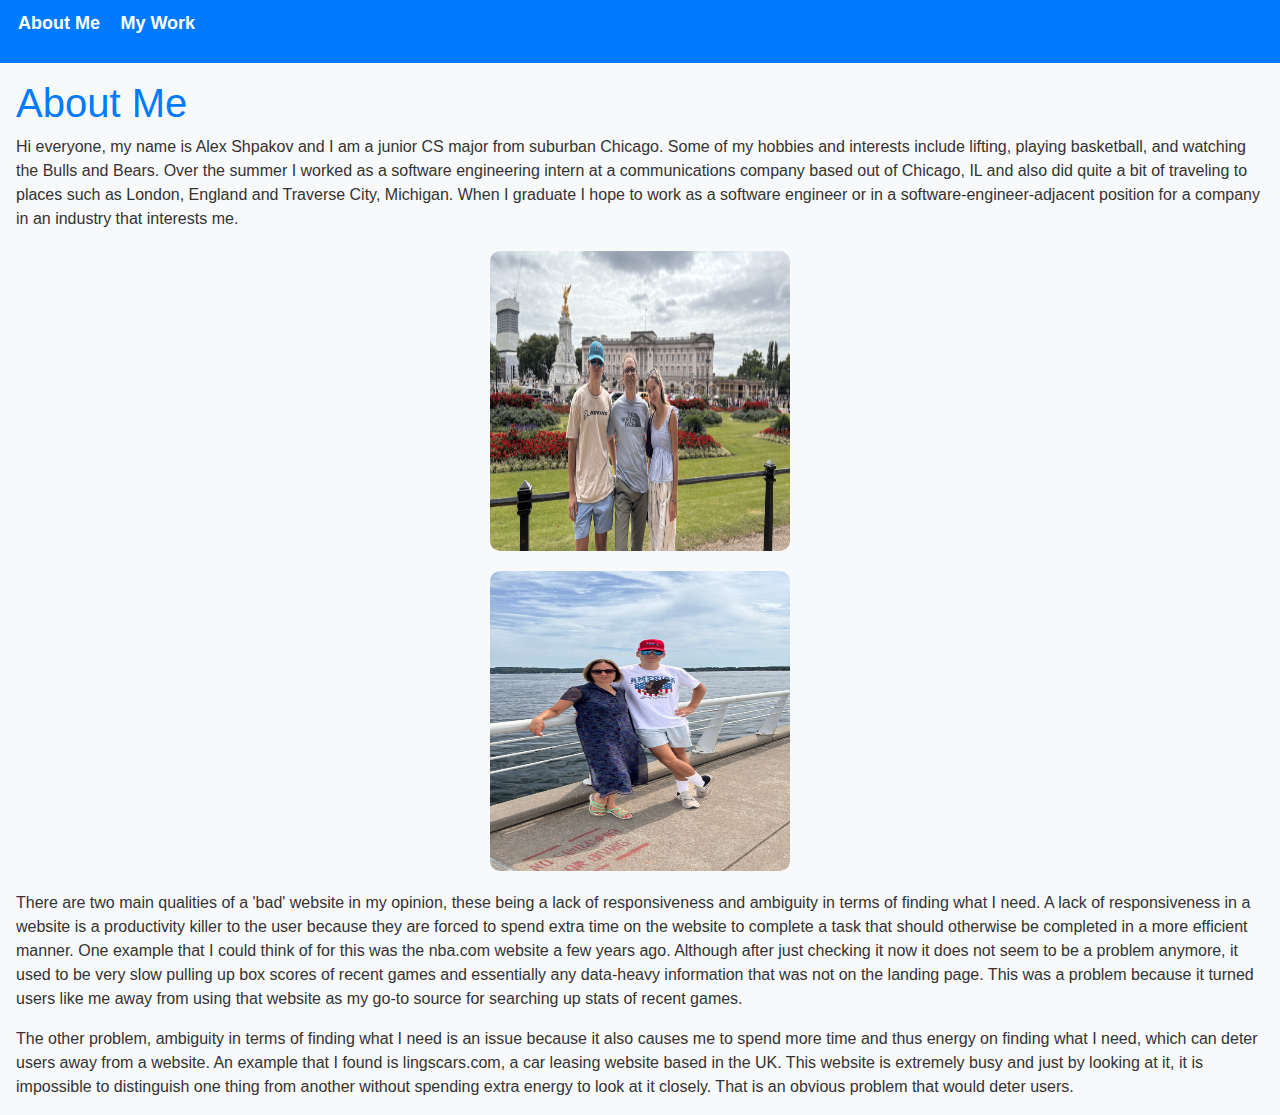
<file: index.html>
<!DOCTYPE html>
<html lang="en">
    <head>
        <title>Alex Shpakov's Work</title>

        <meta charset="UTF-8">
        <meta name="viewport" content="width=device-width, initial-scale=1.0">
        <link href="https://cdn.jsdelivr.net/npm/bootstrap@5.3.3/dist/css/bootstrap.min.css" rel="stylesheet" integrity="sha384-QWTKZyjpPEjISv5WaRU9OFeRpok6YctnYmDr5pNlyT2bRjXh0JMhjY6hW+ALEwIH" crossorigin="anonymous">
        <link href="styles.css" rel="stylesheet"/>
    </head>
    <body>
        <div class="navbar">
            <p>
                <a class="m-2" href="index.html">About Me</a>
                <a class="m-2" href="my-work.html">My Work</a>
            </p>
        </div>
        <section class="m-3">
            <h1>About Me</h1>
            <p>Hi everyone, my name is Alex Shpakov and I am a junior CS major from suburban Chicago. Some of my hobbies
                and interests include lifting, playing basketball, and watching the Bulls and Bears. Over the summer I
                worked as a software engineering intern at a communications company based out of Chicago, IL and also
                did quite a bit of traveling to places such as London, England and Traverse City, Michigan.
                When I graduate I hope to work as a software engineer or in a software-engineer-adjacent position for
                a company in an industry that interests me.</p>

            <img src="london.jpg" alt="Me in London" width="300" height="300">
            <img src="tc.jpg" alt="Me in Traverse City" width="300" height="300">


            <p>There are two main qualities of a 'bad' website in my opinion, these being a lack of responsiveness
                and ambiguity in terms of finding what I need. A lack of responsiveness in a website is a productivity
                killer to the user because they are forced to spend extra time on the website to complete a task that
                should otherwise be completed in a more efficient manner. One example that I could think of for this
                was the nba.com website a few years ago. Although after just checking it now it does not seem to be a
                problem anymore, it used to be very slow pulling up box scores of recent games and essentially any
                data-heavy information that was not on the landing page. This was a problem because it turned users
                like me away from using that website as my go-to source for searching up stats of recent games.</p>

            <p>The other problem, ambiguity in terms of finding what I need is an issue because it also causes me to
                spend more time and thus energy on finding what I need, which can deter users away from a website.
                An example that I found is lingscars.com, a car leasing website based in the UK.
                This website is extremely busy and just by looking at it, it is impossible to distinguish one thing
                from another without spending extra energy to look at it closely.
                That is an obvious problem that would deter users. </p>
        </section>
    </body>
</html>
</file>
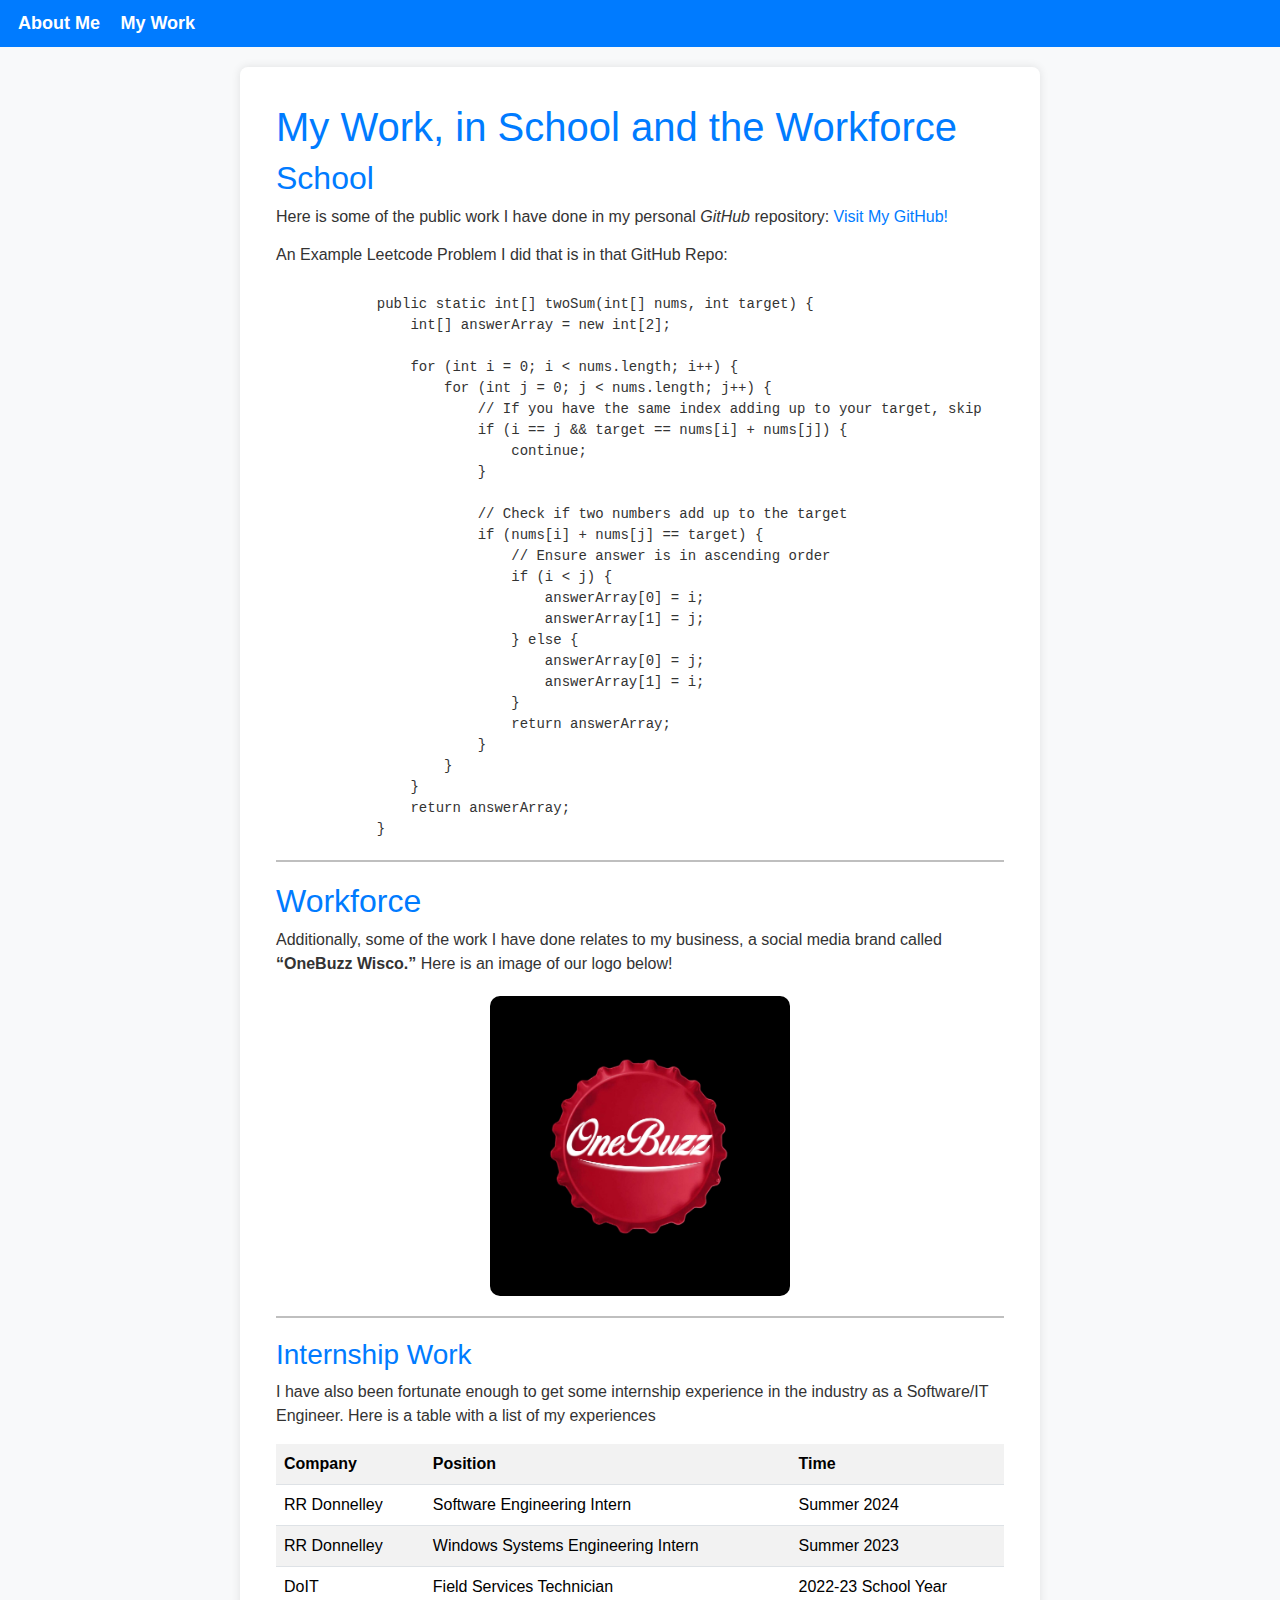
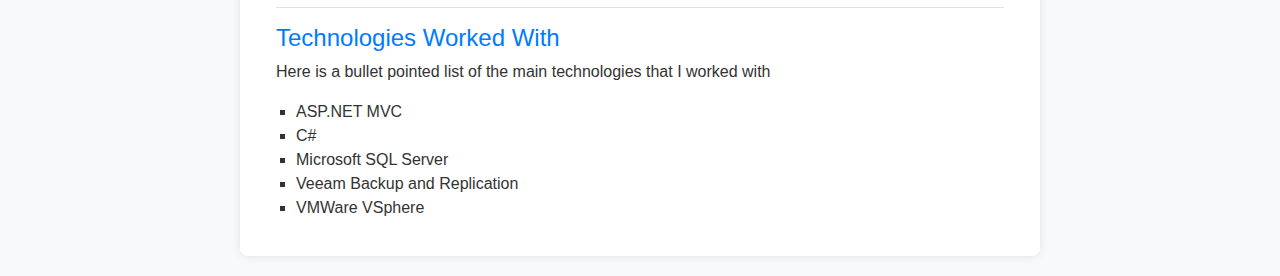
<file: my-work.html>
<!DOCTYPE html>
<html lang="en">
<head>
    <title>Alex Shpakov's Work</title>

    <meta charset="UTF-8">
    <meta name="viewport" content="width=device-width, initial-scale=1.0">
    <link href="https://cdn.jsdelivr.net/npm/bootstrap@5.3.3/dist/css/bootstrap.min.css" rel="stylesheet"
          integrity="sha384-QWTKZyjpPEjISv5WaRU9OFeRpok6YctnYmDr5pNlyT2bRjXh0JMhjY6hW+ALEwIH" crossorigin="anonymous">
    <link href="styles.css" rel="stylesheet"/>
</head>
<body>
<div class="navbar">
    <header>
        <nav>
            <a class="m-2" href="index.html">About Me</a>
            <a class="m-2" href="my-work.html">My Work</a>
        </nav>
    </header>
</div>
<main>
    <section class="m-3">
        <h1>My Work, in School and the Workforce</h1>
        <h2>School</h2>
        <p>Here is some of the public work I have done in my personal <em>GitHub</em> repository:
            <a href="https://github.com/xx2kalex">Visit My GitHub!</a></p>
        <h6>An Example Leetcode Problem I did that is in that GitHub Repo:</h6>
        <pre><code>
            public static int[] twoSum(int[] nums, int target) {
                int[] answerArray = new int[2];

                for (int i = 0; i < nums.length; i++) {
                    for (int j = 0; j < nums.length; j++) {
                        // If you have the same index adding up to your target, skip
                        if (i == j && target == nums[i] + nums[j]) {
                            continue;
                        }

                        // Check if two numbers add up to the target
                        if (nums[i] + nums[j] == target) {
                            // Ensure answer is in ascending order
                            if (i < j) {
                                answerArray[0] = i;
                                answerArray[1] = j;
                            } else {
                                answerArray[0] = j;
                                answerArray[1] = i;
                            }
                            return answerArray;
                        }
                    }
                }
                return answerArray;
            }
</code></pre>


        <hr style="border: 1px solid black; margin: 20px 0;">

        <h2>Workforce</h2>
        <p>Additionally, some of the work I have done relates to my business, a social media brand called
            <strong>“OneBuzz Wisco.”</strong> Here is an image of our logo below!</p>
        <img src="onebuzzwisco-logo-plain.jpg" alt="One Buzz Wisco's Logo" width="300" height="300">

        <hr style="border: 1px solid black; margin: 20px 0;">

        <h3>Internship Work</h3>
        <p>I have also been fortunate enough to get some internship experience in the industry as a Software/IT
            Engineer.
            Here is a table with a list of my experiences</p>

        <table class="table table-striped">
            <tr>
                <th>Company</th>
                <th>Position</th>
                <th>Time</th>
            </tr>
            <tr>
                <td>RR Donnelley</td>
                <td>Software Engineering Intern</td>
                <td>Summer 2024</td>
            </tr>
            <tr>
                <td>RR Donnelley</td>
                <td>Windows Systems Engineering Intern</td>
                <td>Summer 2023</td>
            </tr>
            <tr>
                <td>DoIT</td>
                <td>Field Services Technician</td>
                <td>2022-23 School Year</td>
            </tr>
        </table>

        <h4>Technologies Worked With</h4>
        <p>Here is a bullet pointed list of the main technologies that I worked with</p>
        <ul>
            <li>ASP.NET MVC</li>
            <li>C#</li>
            <li>Microsoft SQL Server</li>
            <li>Veeam Backup and Replication</li>
            <li>VMWare VSphere</li>
        </ul>
    </section>
</main>
</body>
</html>
</file>
<file: styles.css>
/* General Styling */
body {
    font-family: Arial, sans-serif;
    margin: 0;
    padding: 0;
    background-color: #f8f9fa;
    color: #333;
}

/* Navbar Styling */
.navbar {
    background-color: #007bff;
    padding: 10px;
    text-align: center;
}

.navbar a {
    color: white;
    text-decoration: none;
    font-size: 18px;
    font-weight: bold;
}

.navbar a:hover {
    text-decoration: underline;
}

/* Main Content */
main {
    max-width: 800px;
    margin: 20px auto;
    padding: 20px;
    background: white;
    border-radius: 8px;
    box-shadow: 0px 0px 10px rgba(0, 0, 0, 0.1);
}

/* Headings */
h1, h2, h3, h4 {
    color: #007bff;
}

/* Links */
a {
    color: #007bff;
    text-decoration: none;
}

a:hover {
    text-decoration: underline;
}

/* Image Styling */
img {
    display: block;
    margin: 20px auto;
    border-radius: 10px;
}

/* List Styling */
ul {
    list-style-type: square;
    padding-left: 20px;
}
</file>
